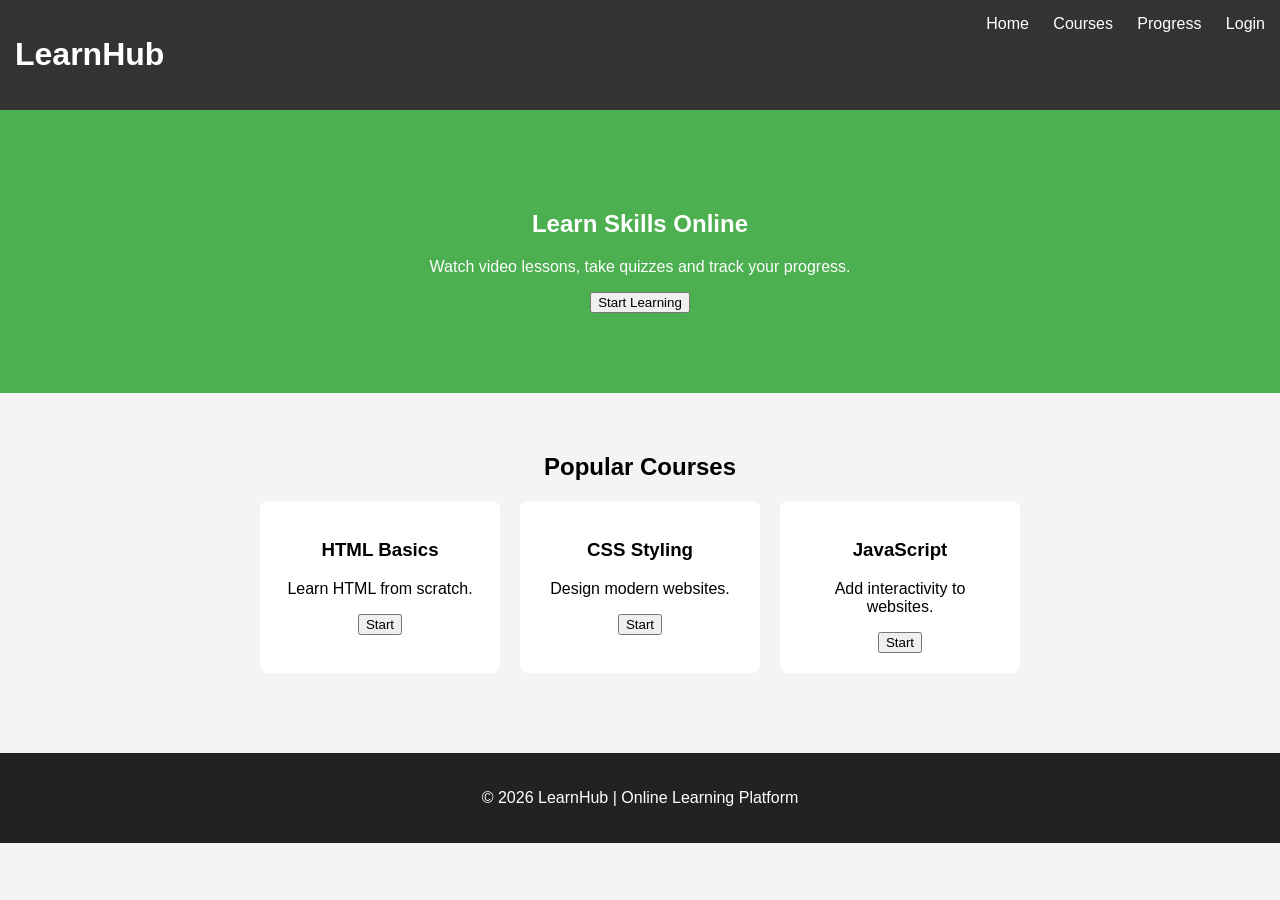
<file: index.html>
<!DOCTYPE html>
<html lang="en">

<head>
<meta charset="UTF-8">
<meta name="viewport" content="width=device-width, initial-scale=1.0">
<title>LearnHub | Online Learning Platform</title>
<link rel="stylesheet" href="style.css">
</head>

<body>

<header>

<h1>LearnHub</h1>

<nav>
<a href="index.html">Home</a>
<a href="course.html">Courses</a>
<a href="progress.html">Progress</a>
<a href="login.html">Login</a>
</nav>

</header>


<section class="hero">

<h2>Learn Skills Online</h2>
<p>Watch video lessons, take quizzes and track your progress.</p>

<button onclick="location.href='course.html'">
Start Learning
</button>

</section>


<section class="courses">

<h2>Popular Courses</h2>

<div class="course-container">

<div class="course-card">
<h3>HTML Basics</h3>
<p>Learn HTML from scratch.</p>
<button onclick="location.href='course.html'">Start</button>
</div>

<div class="course-card">
<h3>CSS Styling</h3>
<p>Design modern websites.</p>
<button onclick="location.href='course.html'">Start</button>
</div>

<div class="course-card">
<h3>JavaScript</h3>
<p>Add interactivity to websites.</p>
<button onclick="location.href='course.html'">Start</button>
</div>

</div>

</section>

<footer>
<p>© 2026 LearnHub | Online Learning Platform</p>
</footer>


</body>
</html>
</file>
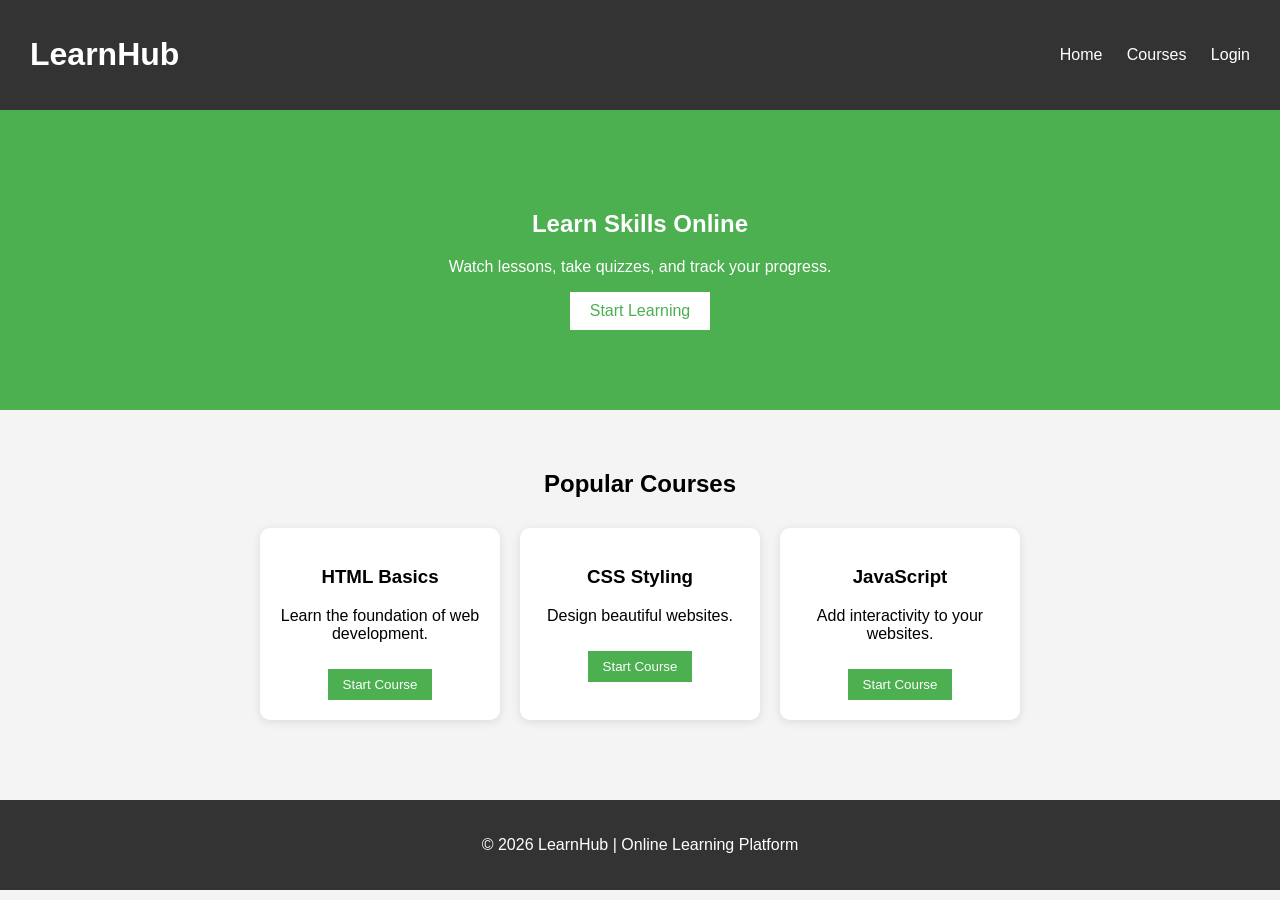
<file: online-learning-platform/index.html>
<!DOCTYPE html>
<html lang="en">
<head>
<meta charset="UTF-8">
<meta name="viewport" content="width=device-width, initial-scale=1.0">
<title>LearnHub - Online Learning</title>
<link rel="stylesheet" href="style.css">
</head>

<body>

<header>
<h1>LearnHub</h1>
<nav>
<a href="#">Home</a>
<a href="#">Courses</a>
<a href="#">Login</a>
</nav>
</header>

<section class="hero">
<h2>Learn Skills Online</h2>
<p>Watch lessons, take quizzes, and track your progress.</p>
<button onclick="startLearning()">Start Learning</button>
</section>

<section class="courses">

<h2>Popular Courses</h2>

<div class="course-container">

<div class="course-card">
<h3>HTML Basics</h3>
<p>Learn the foundation of web development.</p>
<button>Start Course</button>
</div>

<div class="course-card">
<h3>CSS Styling</h3>
<p>Design beautiful websites.</p>
<button>Start Course</button>
</div>

<div class="course-card">
<h3>JavaScript</h3>
<p>Add interactivity to your websites.</p>
<button>Start Course</button>
</div>

</div>
</section>

<footer>
<p>© 2026 LearnHub | Online Learning Platform</p>
</footer>

<script src="script.js"></script>

</body>
</html>
</file>
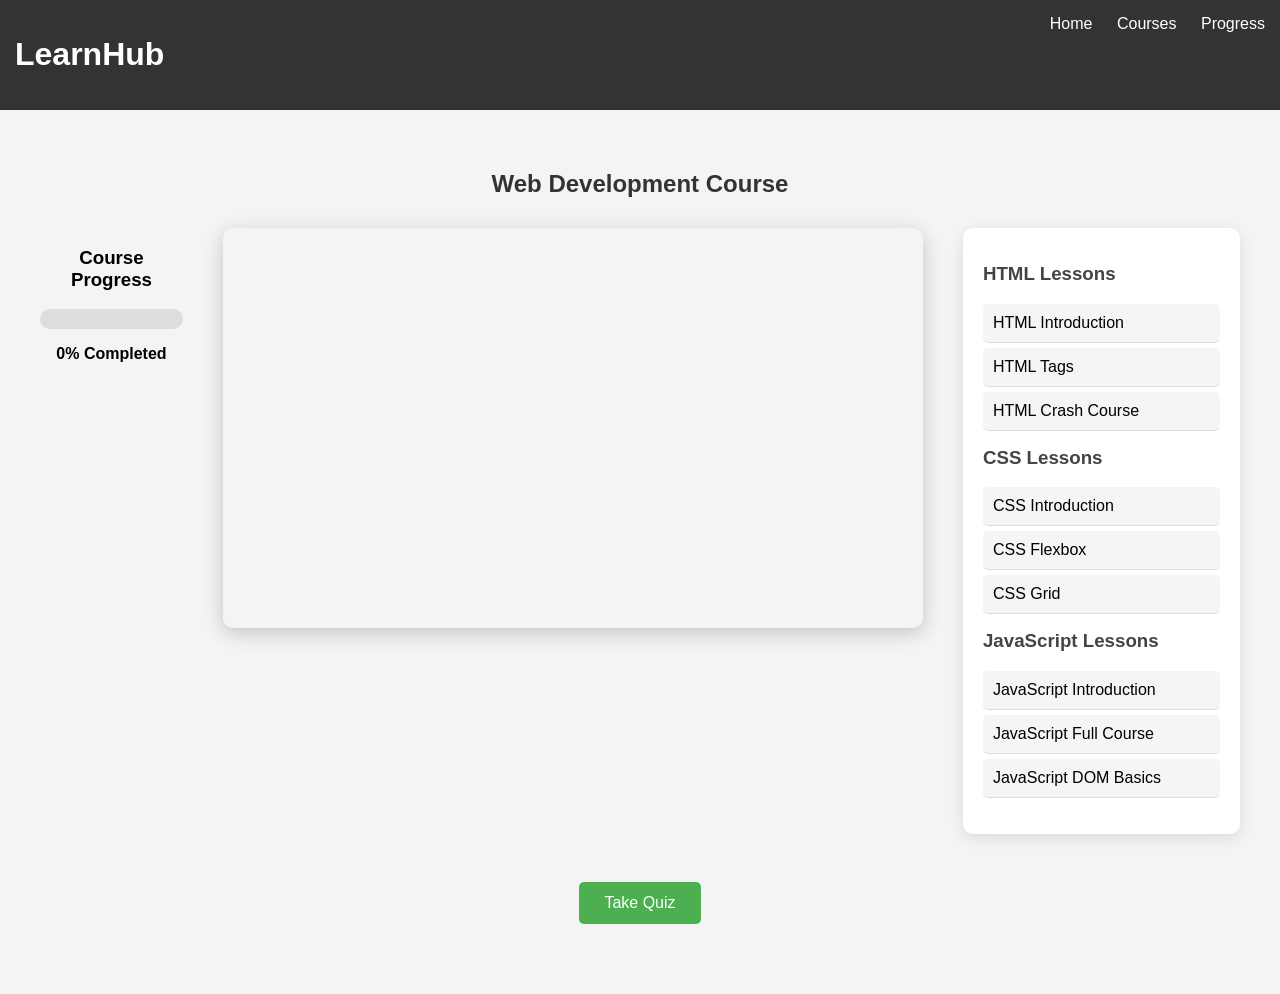
<file: course.html>
<!DOCTYPE html>
<html lang="en">

<head>
<meta charset="UTF-8">
<meta name="viewport" content="width=device-width, initial-scale=1.0">
<title>Courses | LearnHub</title>
<link rel="stylesheet" href="style.css">
</head>

<body>

<header>

<h1>LearnHub</h1>

<nav>
<a href="index.html">Home</a>
<a href="course.html">Courses</a>
<a href="progress.html">Progress</a>
</nav>

</header>


<section class="course-page">

<h2>Web Development Course</h2>

<div class="course-layout">
<div class="progress-section">
<h3>Course Progress</h3>

<div class="progress-bar">
<div id="progressFill"></div>
</div>

<p id="progressText">0% Completed</p>

</div>


<div class="video-player">

<iframe 
id="videoPlayer"
width="700" 
height="400"
src="https://www.youtube.com/embed/HD13eq_Pmp8"
title="YouTube video player"
frameborder="0"
allow="accelerometer; autoplay; clipboard-write; encrypted-media; gyroscope; picture-in-picture"
allowfullscreen>
</iframe>

</div>



<div class="lesson-list">

<h3>HTML Lessons</h3>

<ul>
<li onclick="playVideo('HD13eq_Pmp8'); updateProgress();">HTML Introduction</li>
<li onclick="playVideo('qz0aGYrrlhU'); updateProgress();">HTML Tags</li>
<li onclick="playVideo('UB1O30fR-EE'); updateProgress();">HTML Crash Course</li>
</ul>

<h3>CSS Lessons</h3>

<ul>
<li onclick="playVideo('1PnVor36_40'); updateProgress();">CSS Introduction</li>
<li onclick="playVideo('yfoY53QXEnI'); updateProgress();">CSS Flexbox</li>
<li onclick="playVideo('OXGznpKZ_sA'); updateProgress();">CSS Grid</li>
</ul>

<h3>JavaScript Lessons</h3>

<ul>
<li onclick="playVideo('W6NZfCO5SIk'); updateProgress();">JavaScript Introduction</li>
<li onclick="playVideo('PkZNo7MFNFg'); updateProgress();">JavaScript Full Course</li>
<li onclick="playVideo('upDLs1sn7g4'); updateProgress();">JavaScript DOM Basics</li>
</ul>

</div>



</div>

<br>

<button onclick="location.href='quiz.html'">
Take Quiz
</button>

</section>

<script src="script.js"></script>

</body>

</html>
</file>
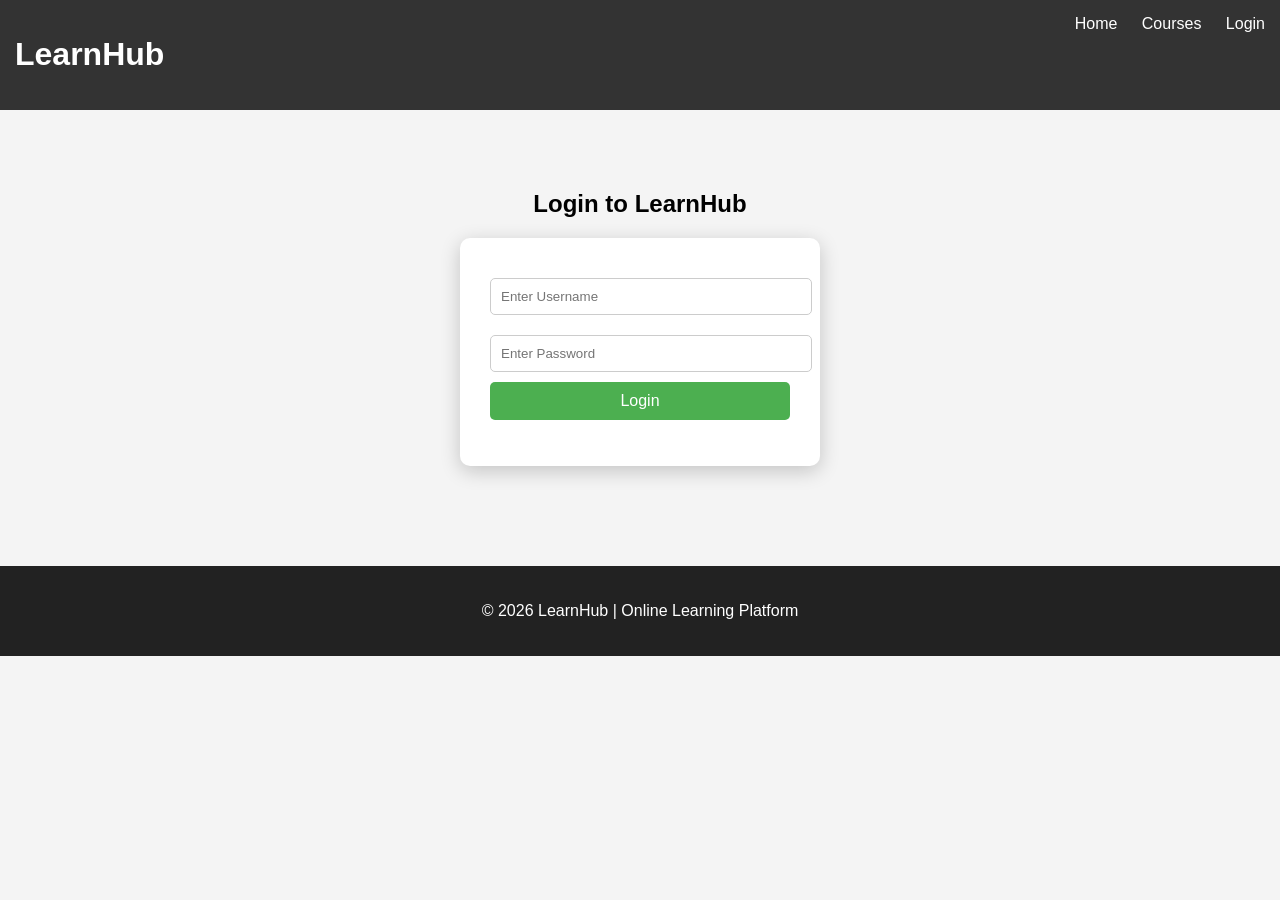
<file: login.html>
<!DOCTYPE html>
<html lang="en">

<head>

<meta charset="UTF-8">
<meta name="viewport" content="width=device-width, initial-scale=1.0">
<title>Login | LearnHub</title>
<link rel="stylesheet" href="style.css">

</head>

<body>

<header>

<h1>LearnHub</h1>

<nav>
<a href="index.html">Home</a>
<a href="course.html">Courses</a>
<a href="login.html">Login</a>
</nav>

</header>


<section class="login-page">

<h2>Login to LearnHub</h2>

<div class="login-box">

<input type="text" id="username" placeholder="Enter Username">

<input type="password" id="password" placeholder="Enter Password">

<button onclick="loginUser()">Login</button>

<p id="loginMessage"></p>

</div>

</section>


<footer>

<p>© 2026 LearnHub | Online Learning Platform</p>

</footer>

<script src="script.js"></script>

</body>

</html>
</file>
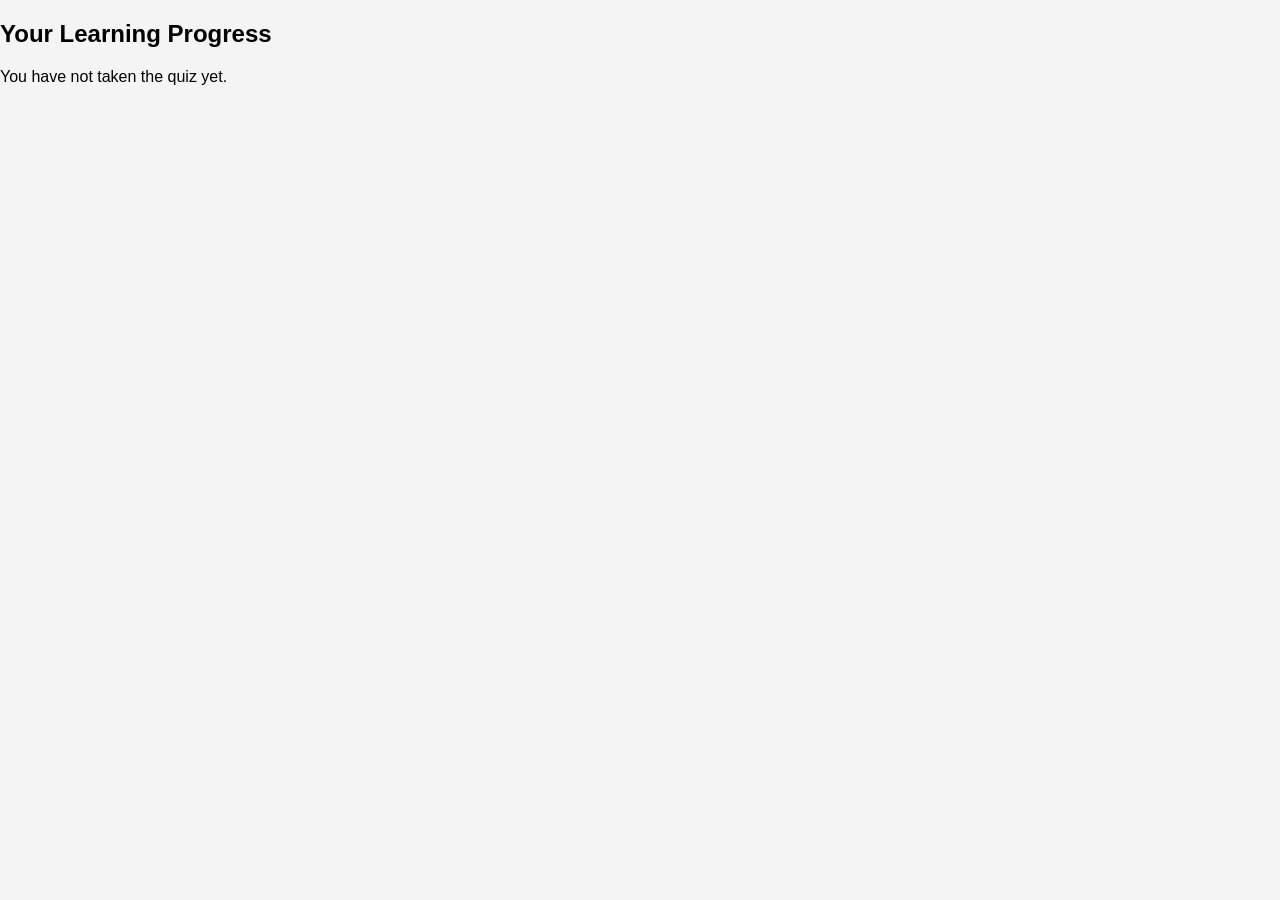
<file: progress.html>
<!DOCTYPE html>
<html>

<head>
<title>Progress | LearnHub</title>
<link rel="stylesheet" href="style.css">
</head>

<body>

<h2>Your Learning Progress</h2>

<p id="progress"></p>

<script>

let score = localStorage.getItem("quizScore");

if(score){

document.getElementById("progress").innerText =
"Your latest quiz score: " + score;

}else{

document.getElementById("progress").innerText =
"You have not taken the quiz yet.";

}

</script>

</body>
</html>
</file>
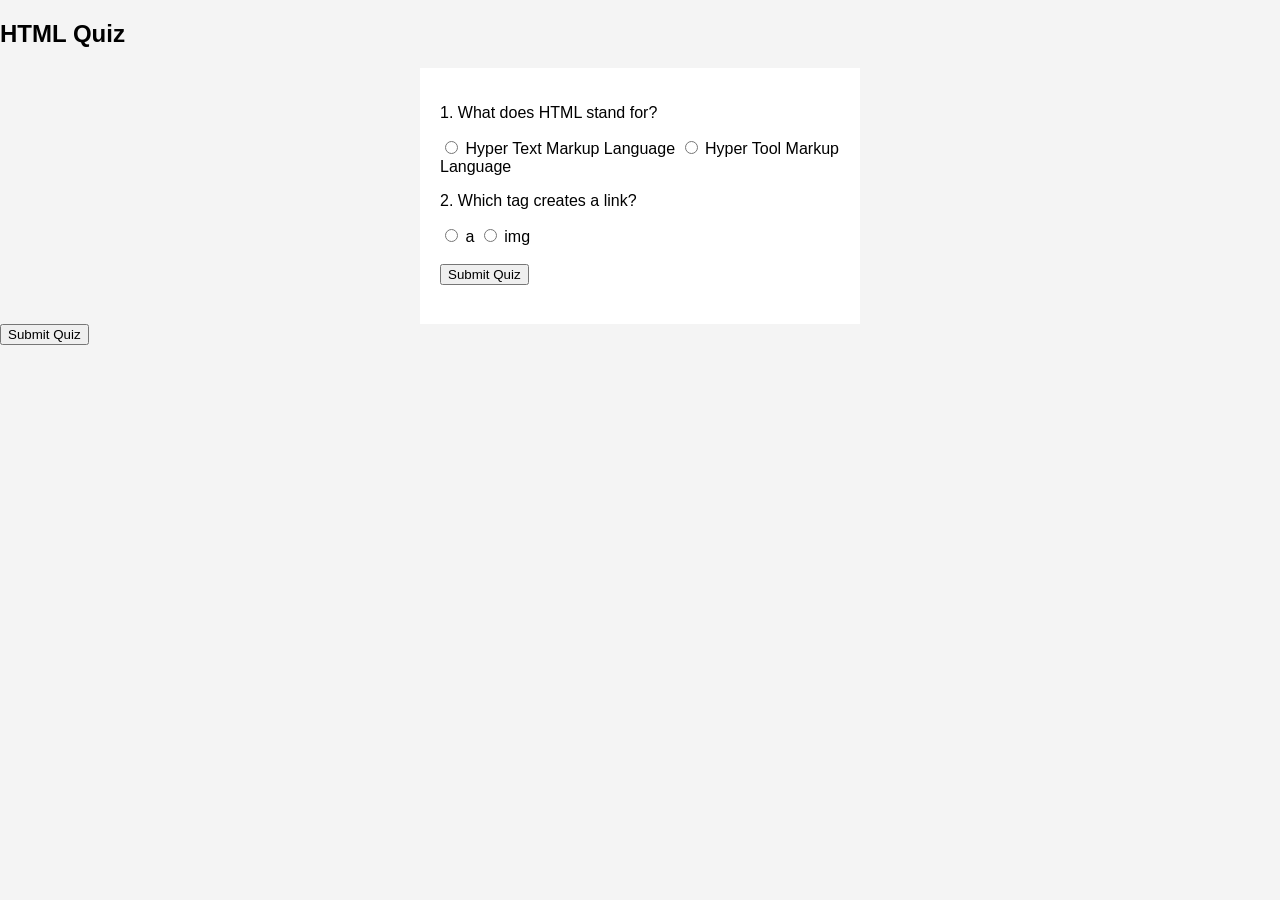
<file: quiz.html>
<!DOCTYPE html>
<html>

<head>
<title>Quiz | LearnHub</title>
<link rel="stylesheet" href="style.css">
</head>

<body>

<h2>HTML Quiz</h2>

<div class="quiz">

<p>1. What does HTML stand for?</p>

<label>
<input type="radio" name="q1" value="1">
Hyper Text Markup Language
</label>

<label>
<input type="radio" name="q1" value="0">
Hyper Tool Markup Language
</label>


<p>2. Which tag creates a link?</p>

<label>
<input type="radio" name="q2" value="1">
a
</label>

<label>
<input type="radio" name="q2" value="0">
img
</label>


<br><br>

<button onclick="checkQuiz()">
Submit Quiz
</button>

<h3 id="result"></h3>

</div>

<script src="script.js"></script>
<button onclick="submitQuiz()">Submit Quiz</button>


</body>
</html>
</file>
<file: style.css>
body{
font-family:Arial;
margin:0;
background:#f4f4f4;
}

header{
display:flex;
justify-content:space-between;
background:#333;
color:white;
padding:15px;
}

nav a{
color:white;
margin-left:20px;
text-decoration:none;
}

.hero{
text-align:center;
padding:80px;
background:#4CAF50;
color:white;
}

.courses{
padding:40px;
text-align:center;
}

.course-container{
display:flex;
justify-content:center;
gap:20px;
}

.course-card{
background:white;
padding:20px;
width:200px;
border-radius:8px;
}

.course-page{
padding:40px;
}

.course-layout{
display:flex;
gap:30px;
}

.lesson-list li{
cursor:pointer;
padding:10px;
}

.quiz{
background:white;
padding:20px;
width:400px;
margin:auto;
}

.lesson-list li{
padding:10px;
cursor:pointer;
border-bottom:1px solid #ddd;
}

.lesson-list li:hover{
background:#f0f0f0;
}

footer{
text-align: center;
padding: 20px;
background-color: #222;
color: white;
margin-top: 40px;
}

/* Course Page Layout */

.course-page{
padding:40px;
font-family: Arial, sans-serif;
}

.course-page h2{
text-align:center;
margin-bottom:30px;
color:#333;
}

/* Layout for video + lessons */

.course-layout{
display:flex;
gap:40px;
align-items:flex-start;
justify-content:center;
}

/* Video Player */

.video-player iframe{
border-radius:10px;
box-shadow:0px 5px 20px rgba(0,0,0,0.2);
}

/* Lesson List Box */

.lesson-list{
background:white;
padding:20px;
border-radius:10px;
box-shadow:0px 4px 15px rgba(0,0,0,0.1);
width:250px;
}

/* Lesson Headings */

.lesson-list h3{
margin-top:15px;
color:#444;
}

/* Lesson Items */

.lesson-list ul{
list-style:none;
padding:0;
}

.lesson-list li{
padding:10px;
margin:5px 0;
background:#f5f5f5;
border-radius:5px;
cursor:pointer;
transition:0.3s;
}

/* Hover Effect */

.lesson-list li:hover{
background:#4CAF50;
color:white;
transform:translateX(5px);
}

/* Quiz Button */

.course-page button{
display:block;
margin:30px auto;
padding:12px 25px;
background:#4CAF50;
border:none;
color:white;
font-size:16px;
border-radius:5px;
cursor:pointer;
transition:0.3s;
}

.course-page button:hover{
background:#45a049;
transform:scale(1.05);
}

/* Login Page */

.login-page{
text-align:center;
padding:60px;
}

.login-box{
width:300px;
margin:auto;
background:white;
padding:30px;
border-radius:10px;
box-shadow:0px 5px 20px rgba(0,0,0,0.2);
}

.login-box input{
width:100%;
padding:10px;
margin:10px 0;
border:1px solid #ccc;
border-radius:5px;
}

.login-box button{
width:100%;
padding:10px;
background:#4CAF50;
border:none;
color:white;
font-size:16px;
border-radius:5px;
cursor:pointer;
}

.login-box button:hover{
background:#45a049;
}

/* PROGRESS BAR */

.progress-section{
margin-bottom:20px;
text-align:center;
}

.progress-bar{
width:100%;
height:20px;
background:#ddd;
border-radius:10px;
overflow:hidden;
margin:10px 0;
}

#progressFill{
height:100%;
width:0%;
background:#4CAF50;
transition:0.5s;
}

#progressText{
font-weight:bold;
}
</file>
<file: online-learning-platform/style.css>
body{
font-family: Arial;
margin:0;
background:#f4f4f4;
}

header{
display:flex;
justify-content:space-between;
align-items:center;
background:#333;
color:white;
padding:15px 30px;
}

nav a{
color:white;
margin-left:20px;
text-decoration:none;
}

.hero{
text-align:center;
padding:80px 20px;
background:#4CAF50;
color:white;
}

.hero button{
padding:10px 20px;
font-size:16px;
border:none;
background:white;
color:#4CAF50;
cursor:pointer;
}

.courses{
padding:40px;
text-align:center;
}

.course-container{
display:flex;
justify-content:center;
gap:20px;
margin-top:30px;
}

.course-card{
background:white;
padding:20px;
width:200px;
border-radius:10px;
box-shadow:0 2px 10px rgba(0,0,0,0.1);
}

.course-card button{
margin-top:10px;
padding:8px 15px;
border:none;
background:#4CAF50;
color:white;
cursor:pointer;
}

footer{
text-align:center;
padding:20px;
background:#333;
color:white;
margin-top:40px;
}
</file>
